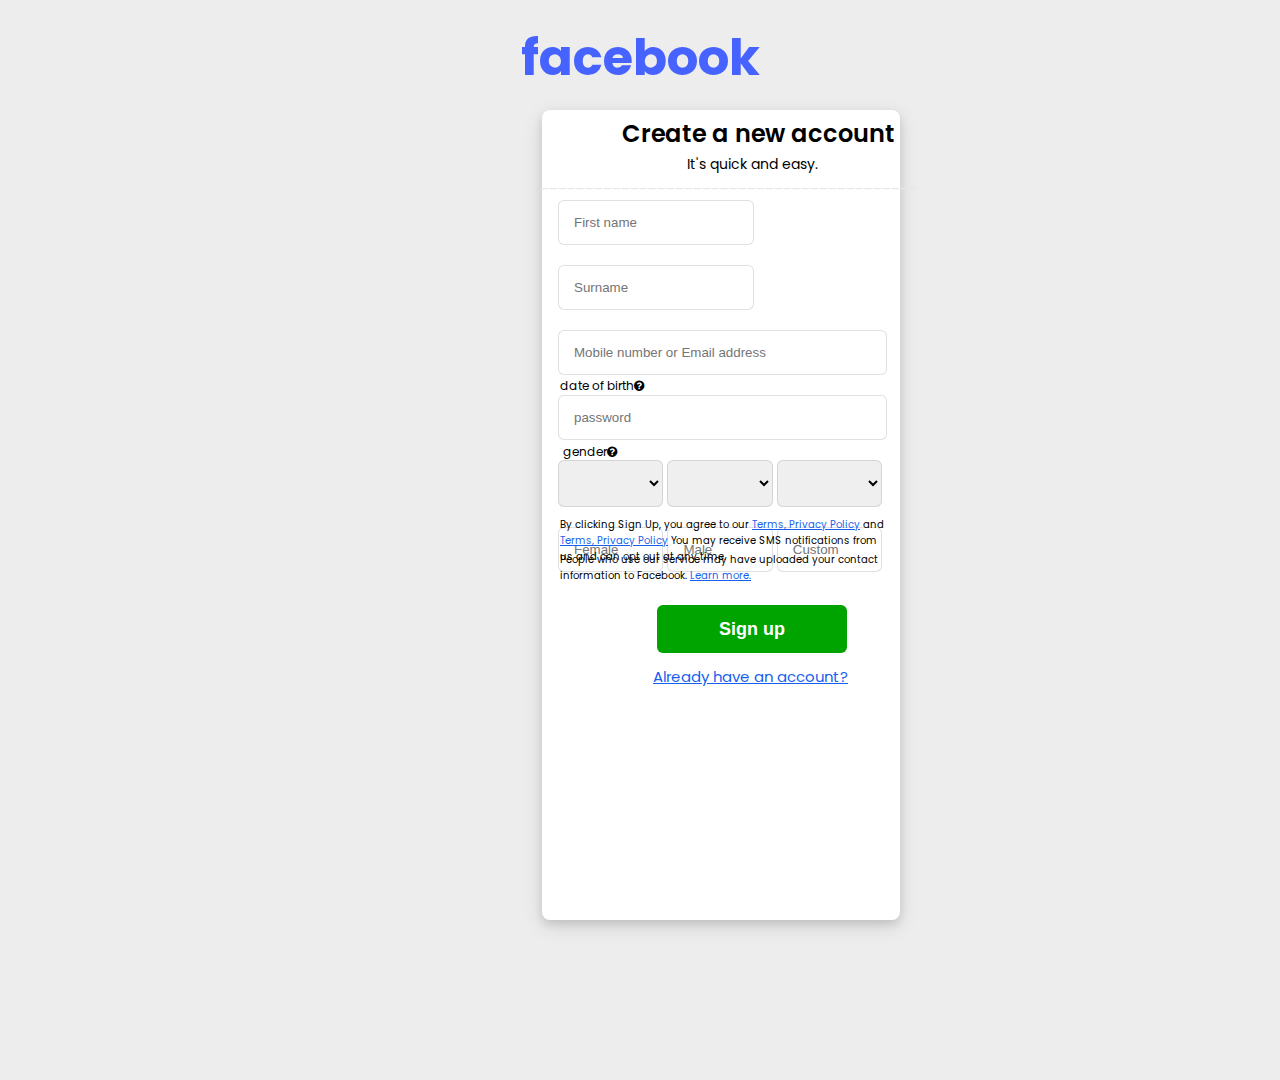
<file: index.html>
<!DOCTYPE html>
<html lang="en">
<head>
    <meta charset="UTF-8">
    <meta name="viewport" content="width=device-width, initial-scale=1.0">
    <title>Sing up for Facebook | Facebook</title>
    <link rel="stylesheet" href="https://stackpath.bootstrapcdn.com/font-awesome/4.7.0/css/font-awesome.min.css">
    <link rel="icon" type="image" href="image.png">
    <link rel="stylesheet" href="style.css">

</head>
<body>
     <div class="contact-section">
        <div class="continer">
            <h2> facebook</h2>
         <div class="form-part">
            <h1>Create a new account</h1> 
            <p>It's quick and easy.</p> 
            <div class="border">
                <p>__________________________________________</p>
            </div>
            <form>
              <div class="name">
                <input type="text" placeholder="First name">
                <input type="text" placeholder="Surname">
              </div>  
              <div class="contact">
                <input type="text" placeholder="Mobile number or Email address">
              </div>
              <input type="password" placeholder="password">
              <div class="dateofbirth">
                <p>date of birth<i class="fa fa-question-circle" aria-hidden="true"></i>
                </p>
                <select name="days" id="days"></select>
                <select name="month" id="month"></select>
                <select name="year" id="year"></select>
              </div>
              <div class="genderinfo">
                <p>gender<i class="fa fa-question-circle" aria-hidden="true"></i>
                </p>
                <input type="text" placeholder="Female">
                <input type="text" placeholder="Male">
                <input type="text" placeholder="Custom">
              </div>
               <div class="para">
                <p>People who use our service may have uploaded your contact information to Facebook. <a href=""> Learn more.</a></p>

               </div>   
               <div class="para2">
               <p> By clicking Sign Up, you agree to our <a href="">Terms, Privacy Policy</a> and <a href="">Terms, Privacy Policy</a> You may receive SMS notifications from us and can opt out at any time.
               </p>        
            </div>  
            <div class="btn">
                <input type="submit" value="Sign up" class="button">
            </div>
            <div class="lastone">
                <p><a href="login-index.html">Already have an account? </a></p>
            </div>         
            </form>
         </div>
        </div> 
    </div>
     

    
</body>
</html>
</file>
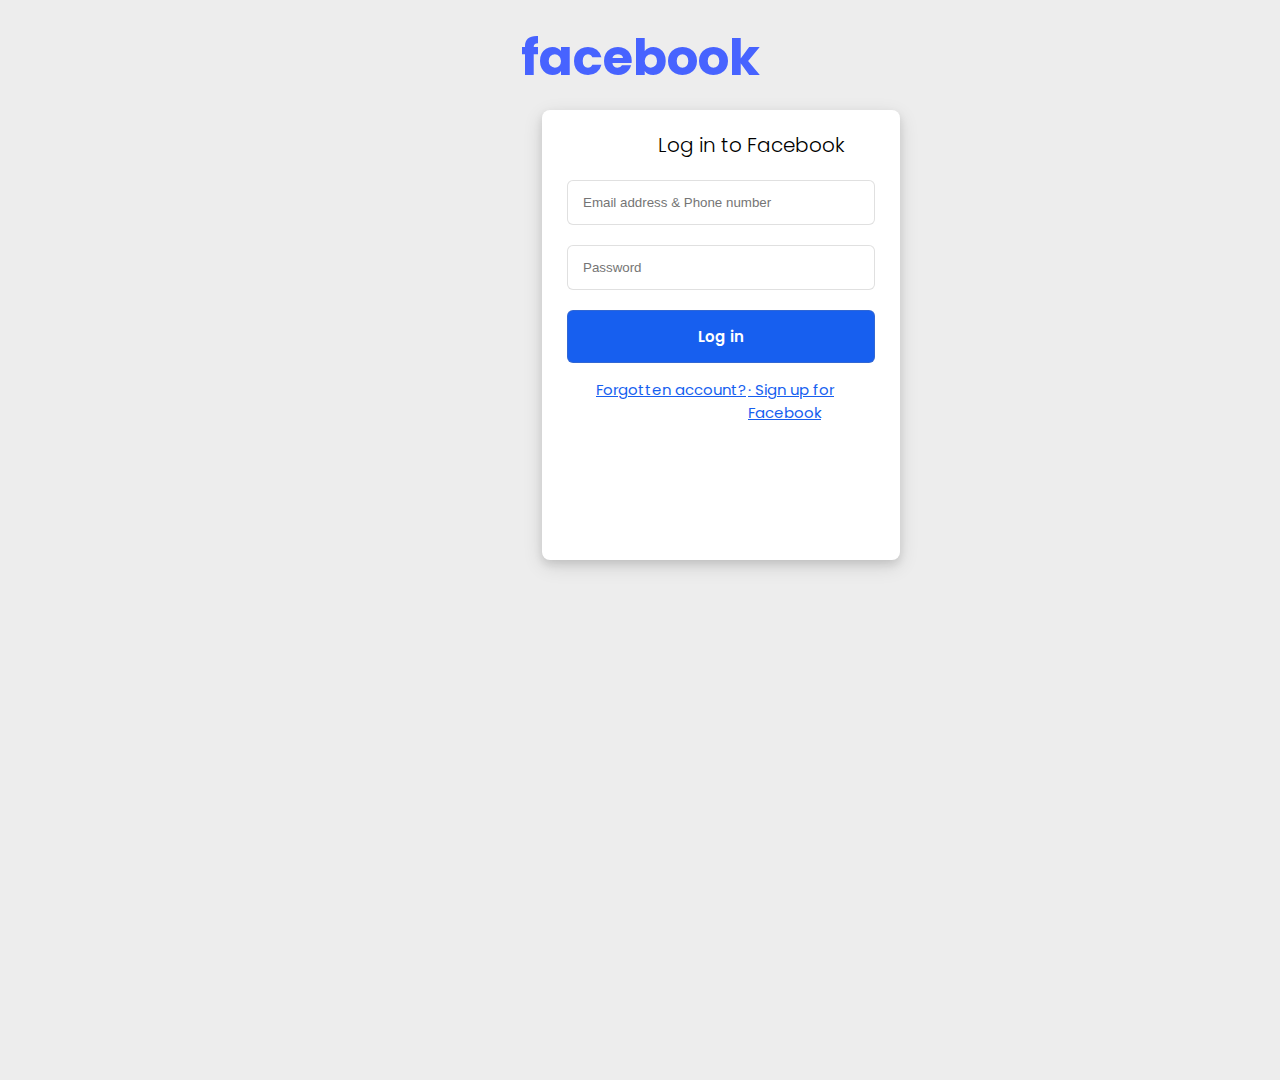
<file: login-index.html>
<!DOCTYPE html>
<html lang="en">
<head>
    <meta charset="UTF-8">
    <meta name="viewport" content="width=device-width, initial-scale=1.0">
    <title>Log in into facebook</title>
    <link rel="icon" type="image" href="image.png">
    <link rel="stylesheet" href="style.css">
</head>
<body>
    <div class="contact-section">
        <div class="continer">
            <h2> facebook</h2>
         <div class="form">
              <h2>Log in to Facebook</h2>
              <div class="main-form">
                <input type="text" placeholder="Email address & Phone number">
                <input type="password" placeholder="Password">
                <div class="button">
                    <input type="submit" value="Log in" class="button">
                </div>
                <div class="last">
                    <a href="">Forgotten account?</a>
                </div>
                <div class="last2">
                    <a href="index.html"> · Sign up for Facebook</a>
                </div>

              </div>
              
</html>
</file>
<file: style.css>
@import url('https://fonts.googleapis.com/css2?family=Poppins:ital,wght@0,100;0,200;0,300;0,400;0,500;0,600;0,700;0,800;0,900;1,100;1,200;1,300;1,400;1,500;1,600;1,700;1,800;1,900&display=swap');

/* ********************************
**********Global Css*****************
*********************************** */

* {
    margin: 0%;
    padding: 0%;
    box-sizing: border-box;
}

h2 {
    font-family: "Poppins", sans-serif;
    color: rgb(71, 99, 255);

}

.continer {
    width: 1140px;
    margin: 0 auto;

}

.continer h2 {
    font-size: 50px;
    font-weight: 650;
    display: flex;
    justify-content: center;
    text-align: start;
    margin-top: 20px;
}

ul {
    margin: 0%;
    padding: 0%;
    box-sizing: border-box;
}

/* ...........Contact-section Css Start............ */

.contact-section {
    width: 100%;
    height: 120vh;
    background-color: rgb(237, 237, 237);
    display: flex;
    justify-content: flex-start;
    align-items: first baseline;
}
.form h2{
    font-family: "Poppins", sans-serif;
    font-size: 20px;
    font-weight: 300;
    color: black;
    position: absolute;
    left: 116px;
    top: 0px;
 
}
.main-form {

    /* position: absolute;
    left: 15px;
    right: 50px; */
    padding: 70px 25px;
}

.form-part {
    position: absolute;
    width: 28%;
    background-color: white;
    display: flex;
    height: 90vh;
    margin: 0 auto;
    border-radius: 8px;
    left: 542px;
    top: 110px;
    box-shadow: 0 4px 8px 0 rgba(0, 0, 0, 0.1), 0 6px 20px 0 rgba(0, 0, 0, 0.12);
}
.form{
        position: absolute;
        width: 28%;
        background-color: white;
        display: flex;
        height: 50vh;
        margin: 0 auto;
        border-radius: 8px;
        left: 542px;
        top: 110px;
        box-shadow: 0 4px 8px 0 rgba(0, 0, 0, 0.1), 0 6px 20px 0 rgba(0, 0, 0, 0.12);
    }


.form-part h1 {
    font-family: "Poppins", sans-serif;
    font-size: 24px;
    font-weight: 550;
    position: absolute;
    left: 80px;
    top: 6px;

}

.form-part p {
    font-family: "Poppins", sans-serif;
    font-size: 14px;
    position: absolute;
    left: 145px;
    top: 44px;
}
.border p{
    font-family: "Poppins", sans-serif;
    color: rgb(231, 231, 231);
    position: absolute;
    left: -3px;
    top: 62px;
}
form{
    position: absolute;
    left: 16px;
    top: 90px;
    margin-right: 13px;
}
input, select{
    width: 100%;
    padding: 14px 15px;
    margin-bottom: 20px;
    border: 1px solid rgba(128, 128, 128, 0.249);
    border-radius: 6px;

}
.name input{
    width: 196px;
}
.dateofbirth p{
    font-family: "Poppins", sans-serif;
    font-size: 12px;
    position: absolute;
    left: 2px;
    top: 177px;
}
.genderinfo p{
    font-family: "Poppins", sans-serif;
    font-size: 12px;
    position: absolute;
    left: 5px;
    top:243px;
}
.dateofbirth select{
    width: 32%;
    
}
.genderinfo input{
    width: 32%;
    
}
.para p{
font-family: "Poppins", sans-serif;
font-size: 10px;  
position: absolute;
left: 2px;
top: 352px; 
}
.para2 p{
    font-family: "Poppins", sans-serif;
    font-size: 10px;  
    position: absolute;
    left: 2px;
    top: 317px; 
    }
    .btn input{

        position: absolute;
        left: 0px;
        top: 400px;
    }
    .btn input{
    background-color: #00a400;
    font-weight: 600;
    color: white;
    font-size: large;
    border: none;
    border-radius: 6px;
    cursor: pointer;
    /* display: flex;
    justify-content: center;
    align-items: center; */
    width: 190px;
    height: 48px;
    position: absolute;
    left: 99px;
    top: 405px;
    transition: 0.6s;
}
.btn input:hover{
    background-color: #057405;
    font-weight: 600;
    color: rgb(179, 249, 151);
    transition: 0.6s;

}
.lastone p {

    font-family: "Poppins", sans-serif;
    font-size: 15px;
    position: absolute;
    left: 95px;
    top: 465px;
}
.lastone a{
    color: rgb(23, 95, 239);
}
.para a{
    color: rgb(23, 95, 239);
}
.para2 a{
    color: rgb(23, 95, 239);
}
.button input{
    background-color:rgb(23, 95, 239) ;
    color: white;
    font-size: 15px;
    font-weight: 600;
    font-family: "Poppins", sans-serif;
}
.button input:hover{
    background-color:rgb(19, 79, 198) ;
    color: white;
}
.last a{
    font-family: "Poppins", sans-serif;
    font-size: 15px;
    color:rgb(23, 95, 239) ;
    position: absolute;
    left: 54px;
    top: 268px;
}
.last2 a{
    font-family: "Poppins", sans-serif;
    font-size: 15px;
    color:rgb(23, 95, 239) ;
    position: absolute;
    left: 206px;
    top: 268px;
}
</file>
